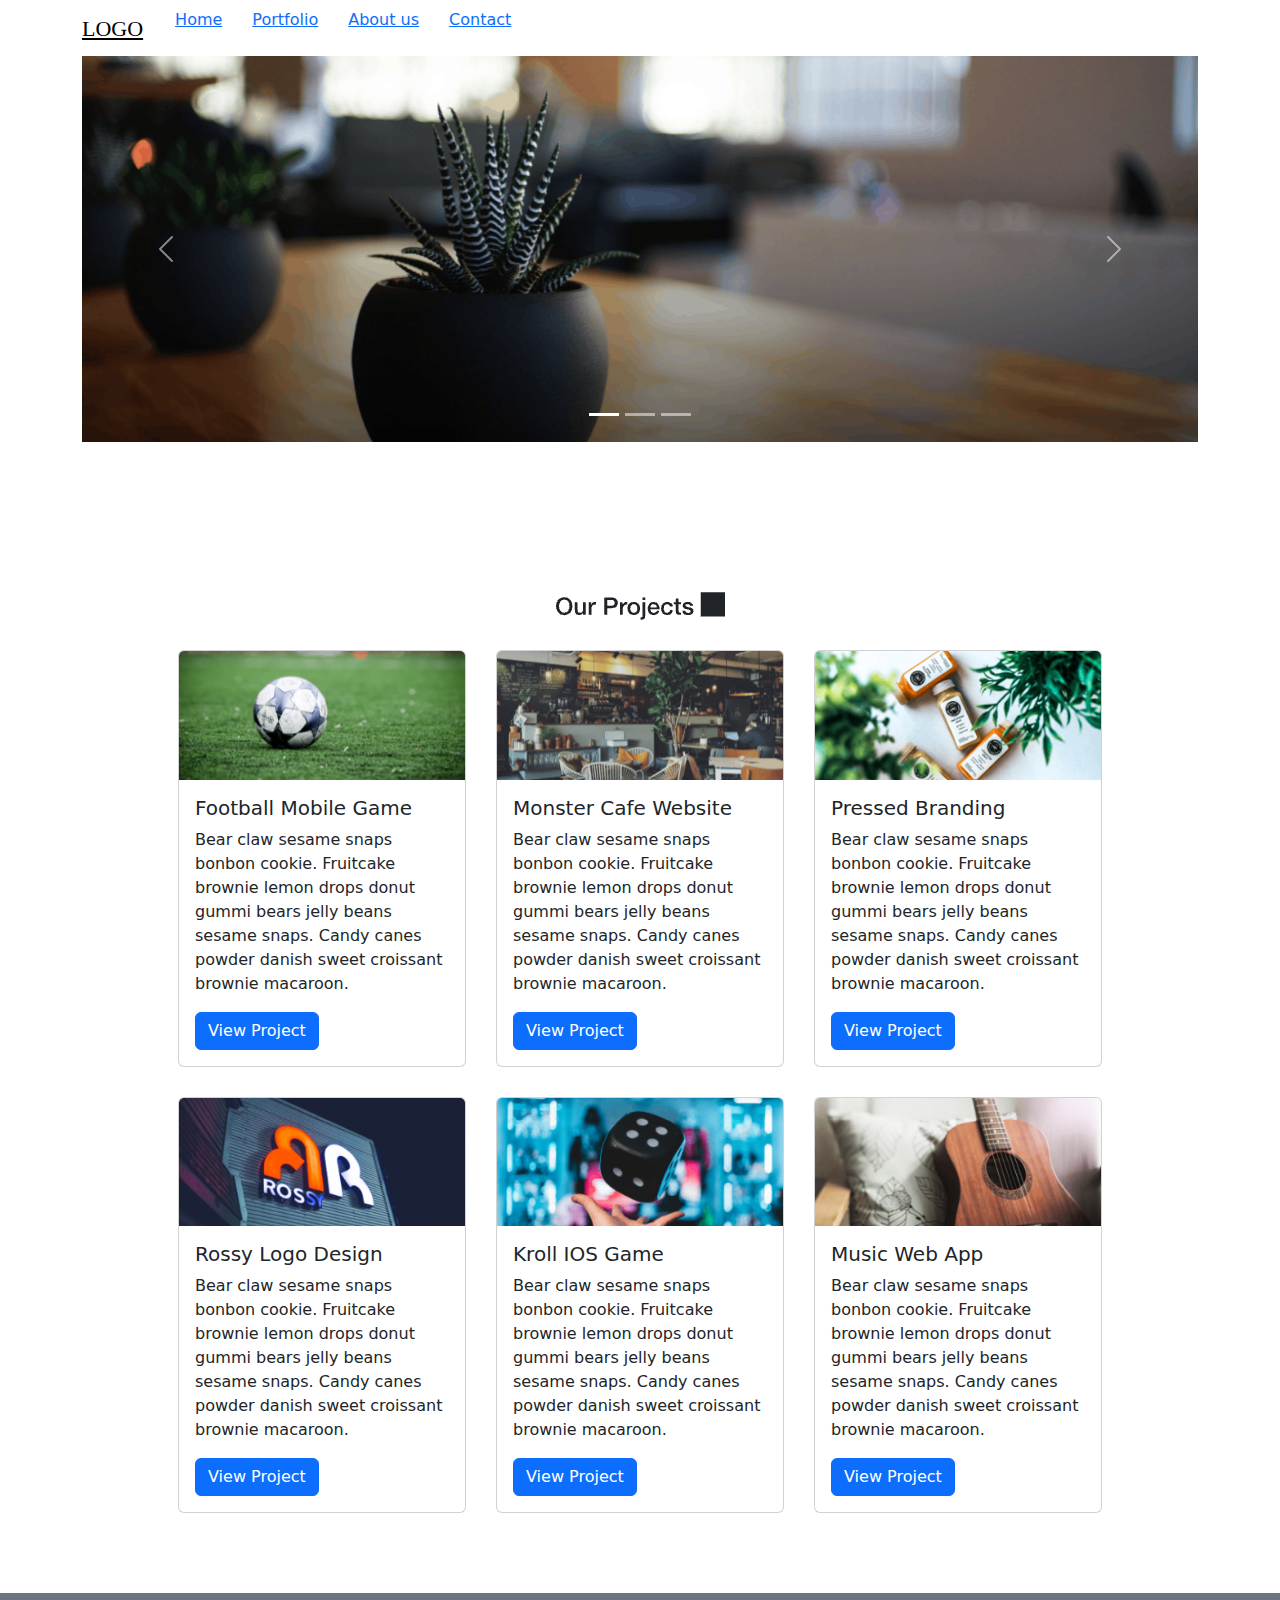
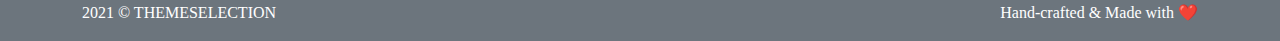
<file: index.html>
<!DOCTYPE html>
<html lang="uz">
  <head>
    <meta charset="UTF-8" />
    <meta name="viewport" content="width=device-width, initial-scale=1.0" />
    <title>7-1 pattern</title>
    <link rel="stylesheet" href="./styles/main.css" />
    <link rel="stylesheet" href="./styles/style.css" />
    <link
      href="https://cdn.jsdelivr.net/npm/bootstrap@5.3.3/dist/css/bootstrap.min.css"
      rel="stylesheet"
      integrity="sha384-QWTKZyjpPEjISv5WaRU9OFeRpok6YctnYmDr5pNlyT2bRjXh0JMhjY6hW+ALEwIH"
      crossorigin="anonymous"
    />
  </head>
  <body>
    <header class="header">
      <div class="container header-container">
        <div class="header_logo">
          <a class="logo" href="logo">LOGO</a>
        </div>
        <nav class="navbar">
          <ul class="nav-list">
            <li class="nav_item"><a href="#" class="nav_link"> Home</a></li>
            <li class="nav_item"><a href="#" class="nav_link">Portfolio</a></li>
            <li class="nav_item"><a href="#" class="nav_link">About us</a></li>
            <li class="nav_item"><a href="#" class="nav_link">Contact</a></li>
          </ul>
        </nav>
      </div>
    </header>
    <main class="main">
      <div class="container main-container">
        <section class="hero1">
          <div id="carouselExampleIndicators" class="carousel slide">
            <div class="carousel-indicators">
              <button
                type="button"
                data-bs-target="#carouselExampleIndicators"
                data-bs-slide-to="0"
                class="active"
                aria-current="true"
                aria-label="Slide 1"
              ></button>
              <button
                type="button"
                data-bs-target="#carouselExampleIndicators"
                data-bs-slide-to="1"
                aria-label="Slide 2"
              ></button>
              <button
                type="button"
                data-bs-target="#carouselExampleIndicators"
                data-bs-slide-to="2"
                aria-label="Slide 3"
              ></button>
            </div>
            <div class="carousel-inner">
              <div class="carousel-item active">
                <img
                  src="./images/Image.png"
                  srcset="./images/Image@2x.png 2x"
                  class="d-block w-100"
                  alt="..."
                />
              </div>
              <div class="carousel-item">
                <img
                  src="./images/Background Color (2).png"
                  class="img"
                  srcset="./images/Background Color@2x (2).png 2x"
                  class="img"
                  alt="..."
                />
              </div>
              <div class="carousel-item">
                <img
                  src="./images/Background Color (3).png"
                  class="img"
                  srcset="./images/Background Color@2x (3).png 2x"
                  class="img"
                  alt="..."
                />
              </div>
            </div>
            <button
              class="carousel-control-prev"
              type="button"
              data-bs-target="#carouselExampleIndicators"
              data-bs-slide="prev"
            >
              <span
                class="carousel-control-prev-icon"
                aria-hidden="true"
              ></span>
              <span class="visually-hidden">Previous</span>
            </button>
            <button
              class="carousel-control-next"
              type="button"
              data-bs-target="#carouselExampleIndicators"
              data-bs-slide="next"
            >
              <span
                class="carousel-control-next-icon"
                aria-hidden="true"
              ></span>
              <span class="visually-hidden">Next</span>
            </button>
          </div>
        </section>
        <section class="hero2">
          <img
            class="hero2-img"
            src="./images/Our Projects 😎.png"
            srcset="./images/Our Projects 😎@2x.png 2x"
            alt=""
          />
          <div class="first">
            <div class="card" style="width: 18rem">
              <img
                src="./images/Background Color.png"
                class="card-img-top"
                srcset="./images/Background Color@2x.png 2x"
                alt="..."
              />
              <div class="card-body">
                <h5 class="card-title">Football Mobile Game</h5>
                <p class="card-text">
                  Bear claw sesame snaps bonbon cookie. Fruitcake brownie lemon
                  drops donut gummi bears jelly beans sesame snaps. Candy canes
                  powder danish sweet croissant brownie macaroon.
                </p>
                <a href="#" class="btn btn-primary">View Project</a>
              </div>
            </div>
            <div class="card" style="width: 18rem">
              <img
                src="./images/Background Color (2).png"
                class="card-img-top"
                srcset="./images/Background Color@2x (2).png 2x"
                alt="..."
              />
              <div class="card-body">
                <h5 class="card-title">Monster Cafe Website</h5>
                <p class="card-text">
                  Bear claw sesame snaps bonbon cookie. Fruitcake brownie lemon
                  drops donut gummi bears jelly beans sesame snaps. Candy canes
                  powder danish sweet croissant brownie macaroon.
                </p>
                <a href="#" class="btn btn-primary">View Project</a>
              </div>
            </div>
            <div class="card" style="width: 18rem">
              <img
                src="./images/Background Color (3).png"
                class="card-img-top"
                srcset="./images/Background Color@2x (3).png 2x"
                alt="..."
              />
              <div class="card-body">
                <h5 class="card-title">Pressed Branding</h5>
                <p class="card-text">
                  Bear claw sesame snaps bonbon cookie. Fruitcake brownie lemon
                  drops donut gummi bears jelly beans sesame snaps. Candy canes
                  powder danish sweet croissant brownie macaroon.
                </p>
                <a href="#" class="btn btn-primary">View Project</a>
              </div>
            </div>
          </div>
          <div class="second">
            <div class="card" style="width: 18rem">
              <img
                src="./images/Background Color (4).png"
                class="card-img-top"
                srcset="./images/Background Color@2x (4).png 2x"
                alt="..."
              />
              <div class="card-body">
                <h5 class="card-title">Rossy Logo Design</h5>
                <p class="card-text">
                  Bear claw sesame snaps bonbon cookie. Fruitcake brownie lemon
                  drops donut gummi bears jelly beans sesame snaps. Candy canes
                  powder danish sweet croissant brownie macaroon.
                </p>
                <a href="#" class="btn btn-primary">View Project</a>
              </div>
            </div>
            <div class="card" style="width: 18rem">
              <img
                src="./images/Background Color (5).png"
                class="card-img-top"
                srcset="./images/Background Color@2x (5).png 2x"
                alt="..."
              />
              <div class="card-body">
                <h5 class="card-title">Kroll IOS Game</h5>
                <p class="card-text">
                  Bear claw sesame snaps bonbon cookie. Fruitcake brownie lemon
                  drops donut gummi bears jelly beans sesame snaps. Candy canes
                  powder danish sweet croissant brownie macaroon.
                </p>
                <a href="#" class="btn btn-primary">View Project</a>
              </div>
            </div>
            <div class="card" style="width: 18rem">
              <img
                src="./images/Background Color (6).png"
                class="card-img-top"
                srcset="./images/Background Color@2x (6).png 2x"
                alt="..."
              />
              <div class="card-body">
                <h5 class="card-title">Music Web App</h5>
                <p class="card-text">
                  Bear claw sesame snaps bonbon cookie. Fruitcake brownie lemon
                  drops donut gummi bears jelly beans sesame snaps. Candy canes
                  powder danish sweet croissant brownie macaroon.
                </p>
                <a href="#" class="btn btn-primary">View Project</a>
              </div>
            </div>
          </div>
        </section>
      </div>
    </main>
    <footer class="footer">
      <div class="container footer-container">
        <h3 class="f-p">2021 © THEMESELECTION</h3>
        <h3 class="f-p">Hand-crafted & Made with ❤️</h3>
      </div>
    </footer>
    <script
      src="https://cdn.jsdelivr.net/npm/bootstrap@5.3.3/dist/js/bootstrap.bundle.min.js"
      integrity="sha384-YvpcrYf0tY3lHB60NNkmXc5s9fDVZLESaAA55NDzOxhy9GkcIdslK1eN7N6jIeHz"
      crossorigin="anonymous"
    ></script>
  </body>
</html>
</file>
<file: styles/main.css>
* {
  margin: 0;
  padding: 0;
  box-sizing: border-box;
}

html {
  height: 100%;
  scroll-behavior: smooth;
}

body {
  height: 100%;
  display: flex;
  flex-direction: column;
  background-color: #fff;
}

main {
  flex-grow: 1;
}

ul,
ol {
  list-style: none;
}

a {
  text-decoration: none;
  color: inherit;
}

.container {
  width: 100%;
  max-width: 1300;
  margin-inline: auto;
  padding-inline: 20px;
} /*# sourceMappingURL=main.css.map */
</file>
<file: styles/style.css>
.header {
  background-color: #fff;
  align-items: center;
}
.header-container {
  display: flex;
  align-items: center;
}
.nav-list {
  display: flex;
  gap: 30px;
}
.logo {
  color: rgb(0, 0, 0);
  font-family: Poppins;
  font-size: 22px;
  font-weight: 400;
  line-height: 33px;
  letter-spacing: 0%;
  text-align: left;
}
.logo:hover {
  color: rgb(0, 255, 247);
}
.hero1 {
  margin-bottom: 150px;
}
.hero2 {
  display: flex;
  flex-direction: column;
  align-items: center;
  gap: 30px;
  margin-bottom: 80px;
}
.hero2-img {
  display: flex;
  align-items: start;
  justify-content: start;
}
.first {
  display: flex;
  gap: 30px;
}
.second {
  display: flex;
  gap: 30px;
}
.img {
  height: 450px;
  width: 1550px;
}
.footer {
  background: rgb(108, 117, 125);
}
.footer-container {
  display: flex;
  padding: 20px;
  align-items: center;

  justify-content: space-between;
}
.f-p {
  color: rgb(255, 255, 255);
  font-family: Roboto;
  font-size: 16px;
  font-weight: 400;
  line-height: 0px;
  letter-spacing: 0px;
  text-align: left;
}
</file>
